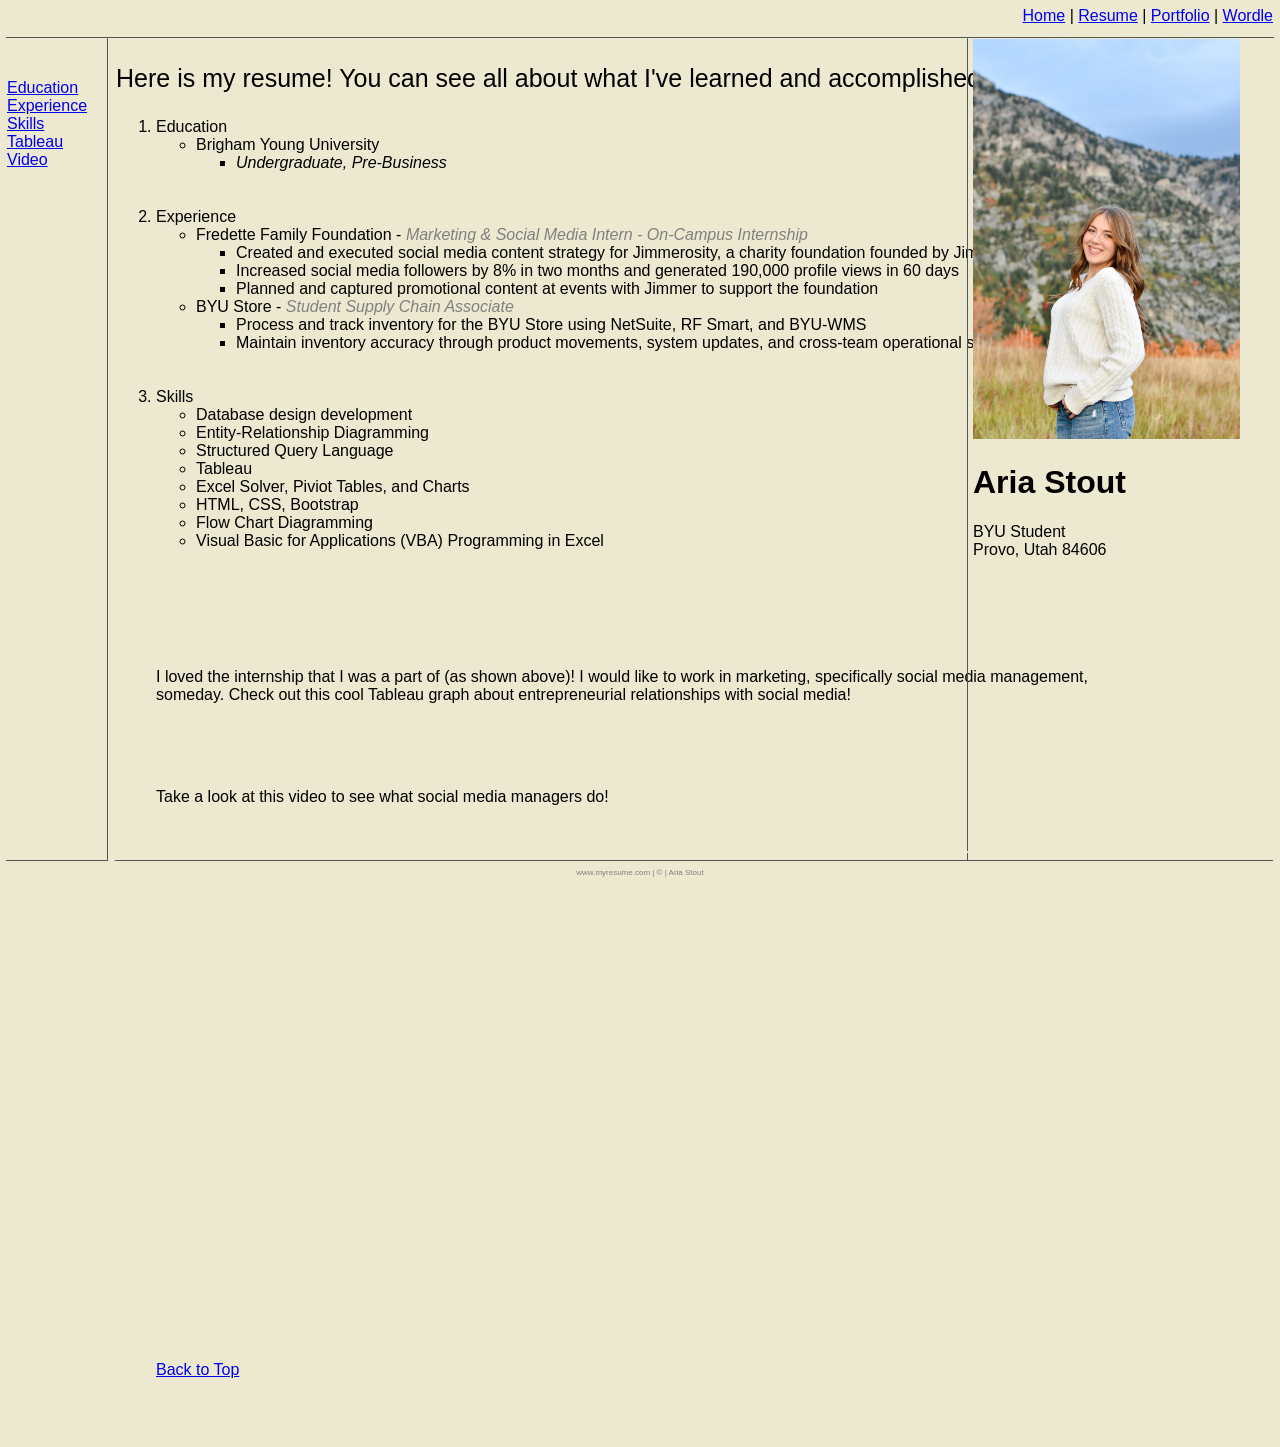
<file: resume.html>
<!DOCTYPE html>
<html lang="en">
<head>
    <meta charset="UTF-8">
    <meta name="viewport" content="width=device-width, initial-scale=1.0">
    <title>My Resume</title>
    <link href="css/myStyles.css" rel="stylesheet" />
</head>
<body class="backgroundcolor">

    <div class="common header"> 
         <!-- <h1>Aria Stout</h1>
        BYU Student <br>
        Provo, Utah 84606  -->
        <span class="subheader">
            <a href="index.html" id="top">Home</a> | 
            <a href="resume.html">Resume</a> | 
            <a href="portfolio.html">Portfolio</a> | 
            <a href="wordle.html">Wordle</a>
        </span>
        
    </div>

     <div class="common leftmenu">
        <a href="#edu">Education</a><br>
        <a href="#exp">Experience</a><br>
        <a href="#ski">Skills</a><br>
        <a href="#tab">Tableau</a><br>
        <a href="#vid">Video</a><br>
    </div>

     <div class="common mainbody">
        <p class="justify heading"> Here is my resume! You can see all about what I've learned and accomplished so far. </p>

        <ol>
            <li id="edu" class="resumeListHeading underline">Education
                <ul>
                    <li>Brigham Young University</li>
                        <ul>
                            <li class="italicblack">Undergraduate, Pre-Business</li>
                        </ul>
                </ul>
            </li>
            <br>
            <br>
            
            <li id="exp" class="resumeListHeading">Experience
                <ul>
                    <li>Fredette Family Foundation - <span class="italic">​​Marketing & Social Media Intern​ - On-Campus Internship</span></li>
                        <ul>
                            <li>Created and executed social media content strategy for Jimmerosity, a charity foundation founded by Jimmer Fredette</li>
                            <li>Increased social media followers by 8% in two months and generated 190,000 profile views in 60 days</li>
                            <li>Planned and captured promotional content at events with Jimmer to support the foundation </li>
                        </ul>
                    <li>BYU Store - <span class="italic">Student Supply Chain Associate</span></li>
                        <ul>
                            <li>​​Process and track inventory for the BYU Store using NetSuite, RF Smart, and BYU-WMS​ </li>
                            <li>Maintain inventory accuracy through product movements, system updates, and cross-team operational support </li>
                        </ul>
                </ul>
            </li>
            <br>
            <br>

            <li id="ski" class="resumeListHeading">Skills
                <ul>
                    <li>Database design development</li>
                    <li>Entity-Relationship Diagramming</li>
                    <li>Structured Query Language</li>
                    <li>Tableau</li>
                    <li>Excel Solver, Piviot Tables, and Charts</li>
                    <li>HTML, CSS, Bootstrap</li>
                    <li>Flow Chart Diagramming</li>
                    <li>Visual Basic for Applications (VBA) Programming in Excel</li>
                </ul>
                <p>&nbsp;</p>
                <p>&nbsp;</p>
                <p>&nbsp;</p>
                <p id="tab">I loved the internship that I was a part of (as shown above)!
                    I would like to work in marketing, specifically social media management, someday.
                    Check out this cool Tableau graph about entrepreneurial relationships with social media!
                </p>
                <p>&nbsp;</p>
                        <div class='tableauPlaceholder' id='viz1776224256101' style='position: relative'><noscript><a href='#'><img alt=' ' src='https:&#47;&#47;public.tableau.com&#47;static&#47;images&#47;So&#47;SocialMediaMarketing_16122088533940&#47;contributorslearning&#47;1_rss.png' style='border: none' /></a></noscript><object class='tableauViz'  style='display:none;'><param name='host_url' value='https%3A%2F%2Fpublic.tableau.com%2F' /> <param name='embed_code_version' value='3' /> <param name='site_root' value='' /><param name='name' value='SocialMediaMarketing_16122088533940&#47;contributorslearning' /><param name='tabs' value='yes' /><param name='toolbar' value='yes' /><param name='static_image' value='https:&#47;&#47;public.tableau.com&#47;static&#47;images&#47;So&#47;SocialMediaMarketing_16122088533940&#47;contributorslearning&#47;1.png' /> <param name='animate_transition' value='yes' /><param name='display_static_image' value='yes' /><param name='display_spinner' value='yes' /><param name='display_overlay' value='yes' /><param name='display_count' value='yes' /><param name='language' value='en-US' /></object></div>                <script type='text/javascript'>                    var divElement = document.getElementById('viz1776224256101');                    var vizElement = divElement.getElementsByTagName('object')[0];                    if ( divElement.offsetWidth > 800 ) { vizElement.style.minWidth='420px';vizElement.style.maxWidth='620px';vizElement.style.width='100%';vizElement.style.minHeight='610px';vizElement.style.maxHeight='1010px';vizElement.style.height=(divElement.offsetWidth*0.75)+'px';} else if ( divElement.offsetWidth > 500 ) { vizElement.style.minWidth='420px';vizElement.style.maxWidth='620px';vizElement.style.width='100%';vizElement.style.minHeight='610px';vizElement.style.maxHeight='1010px';vizElement.style.height=(divElement.offsetWidth*0.75)+'px';} else { vizElement.style.width='100%';vizElement.style.height='3100px';}                     var scriptElement = document.createElement('script');                    scriptElement.src = 'https://public.tableau.com/javascripts/api/viz_v1.js';                    vizElement.parentNode.insertBefore(scriptElement, vizElement);                </script>

                <p>&nbsp;</p>
                <p id="vid">Take a look at this video to see what social media managers do!</p>
                <p>&nbsp;</p>
                <iframe width="560" height="315" src="https://www.youtube.com/embed/WP4e6BeTa08?si=TlvafQEXpvpwbkky" title="YouTube video player" frameborder="0" allow="accelerometer; autoplay; clipboard-write; encrypted-media; gyroscope; picture-in-picture; web-share" referrerpolicy="strict-origin-when-cross-origin" allowfullscreen></iframe>
                <p>&nbsp;</p>
                <p>&nbsp;</p>
                <p>&nbsp;</p>
                <p>&nbsp;</p>
                <p>&nbsp;</p>
                <a href="#top">Back to Top</a>
                <p>&nbsp;</p>
                <p>&nbsp;</p>
            </li>
        </ol>

    </div>


    <div class="common rightmenu">
        <img src="img/Aria_Stout_Resume_Picture.JPG" height="400" alt="Picture of Aria Stout">
        
        <h1>Aria Stout</h1>
        BYU Student <br>
        Provo, Utah 84606 
        <!-- <p>
            See my <a href="https://ariastoutphotography.mypixieset.com/" target="_blank" title="Aria's Portfolio">porfolio.</a>
        </p> -->
    </div>

    <div class="common footer">
        www.myresume.com | &copy; | Aria Stout
    </div>


</body>
</html>
</file>
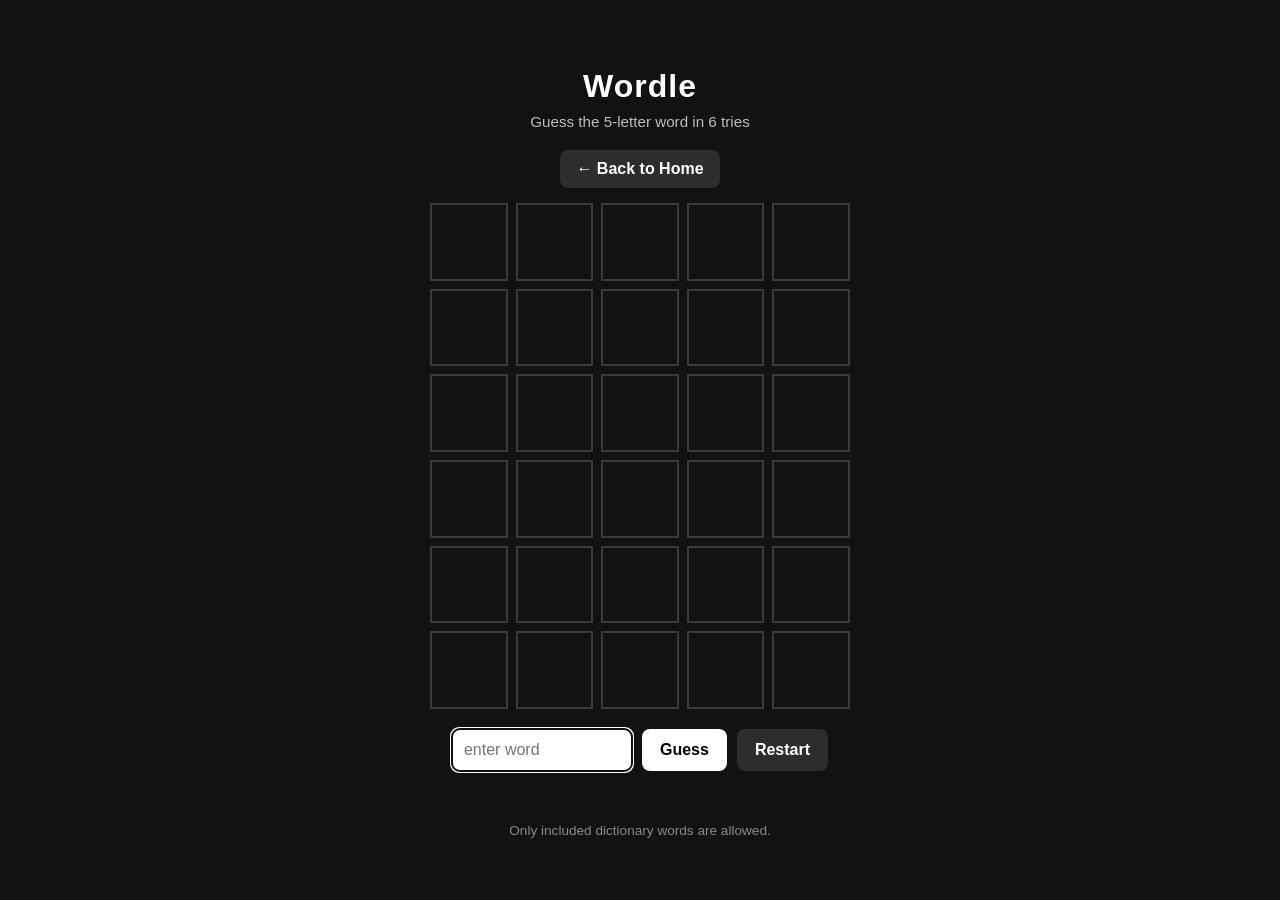
<file: wordle.html>
<!DOCTYPE html>
<html lang="en">
<head>
  <meta charset="UTF-8" />
  <meta name="viewport" content="width=device-width, initial-scale=1.0" />
  <title>Wordle</title>
  <style>
    * {
      box-sizing: border-box;
    }

    body {
      margin: 0;
      font-family: Arial, sans-serif;
      background-color: #121213;
      color: white;
      min-height: 100vh;
      display: flex;
      justify-content: center;
      align-items: center;
      padding: 20px;
    }

    .game-container {
      width: 100%;
      max-width: 420px;
      text-align: center;
    }

    h1 {
      margin-bottom: 8px;
      font-size: 2rem;
      letter-spacing: 1px;
    }

    .subtitle {
      margin-top: 0;
      margin-bottom: 20px;
      color: #bdbdbd;
      font-size: 0.95rem;
    }

    #board {
      display: grid;
      grid-template-rows: repeat(6, 1fr);
      gap: 8px;
      margin-bottom: 20px;
    }

    .row {
      display: grid;
      grid-template-columns: repeat(5, 1fr);
      gap: 8px;
    }

    .tile {
      width: 100%;
      aspect-ratio: 1 / 1;
      border: 2px solid #3a3a3c;
      display: flex;
      justify-content: center;
      align-items: center;
      font-size: 1.8rem;
      font-weight: bold;
      text-transform: uppercase;
      background-color: #121213;
    }

    .correct {
      background-color: #538d4e;
      border-color: #538d4e;
    }

    .present {
      background-color: #b59f3b;
      border-color: #b59f3b;
    }

    .absent {
      background-color: #3a3a3c;
      border-color: #3a3a3c;
    }

    .controls {
      display: flex;
      gap: 10px;
      justify-content: center;
      margin-bottom: 14px;
      flex-wrap: wrap;
    }

    #guessInput {
      padding: 12px;
      font-size: 1rem;
      width: 180px;
      border: none;
      border-radius: 8px;
      text-transform: lowercase;
    }

    button {
      padding: 12px 18px;
      font-size: 1rem;
      border: none;
      border-radius: 8px;
      cursor: pointer;
      font-weight: bold;
    }

    #guessBtn {
      background-color: white;
      color: black;
    }

    #restartBtn {
      background-color: #2d2d2f;
      color: white;
    }

    #message {
      min-height: 24px;
      font-size: 1rem;
      margin-bottom: 10px;
      color: #d7dadc;
    }

    .small-note {
      color: #8a8a8d;
      font-size: 0.85rem;
      margin-top: 10px;
      line-height: 1.4;
    }

    @media (max-width: 500px) {
      .tile {
        font-size: 1.4rem;
      }

      #guessInput {
        width: 150px;
      }
    }
      .home-btn,
      .home-btn:visited,
      .home-btn:hover,
      .home-btn:active {
        display: inline-block;
        margin-bottom: 15px;
        padding: 10px 16px;
        background-color: #2d2d2f;
        color: white;
        text-decoration: none;
        border-radius: 8px;
        font-weight: bold;
      }

      .home-btn:hover {
        background-color: #444;
      }
  </style>
</head>
<body>
  <div class="game-container">
    <h1>Wordle</h1>
    <p class="subtitle">Guess the 5-letter word in 6 tries</p>
      
    <a href="index.html" class="home-btn">← Back to Home</a>

    <div id="board"></div>

    <div class="controls">
      <input
        type="text"
        id="guessInput"
        maxlength="5"
        placeholder="enter word"
        autocomplete="off"
      />
      <button id="guessBtn">Guess</button>
      <button id="restartBtn">Restart</button>
    </div>

    <p id="message"></p>
    <p class="small-note">Only included dictionary words are allowed.</p>
  </div>

  <script>
    const answer = "photo";
    const maxGuesses = 6;
    const wordLength = 5;

    // Included dictionary list of real 5-letter words.
    // You can add more words here anytime.
    const validWords = [
      "about","above","abuse","actor","acute","admit","adopt","adult","after","again",
      "agent","agree","ahead","alarm","album","alert","alike","alive","allow","alone",
      "along","alter","among","anger","angle","angry","apart","apple","apply","arena",
      "argue","arise","array","aside","asset","audio","audit","avoid","award","aware",
      "badly","baker","bases","basic","beach","began","begin","begun","being","below",
      "bench","billy","birth","black","blame","blind","block","blood","board","boost",
      "booth","bound","brain","brand","bread","break","breed","brief","bring","broad",
      "broke","brown","build","built","buyer","cable","calif","carry","catch","cause",
      "chain","chair","chart","chase","cheap","check","chest","chief","child","china",
      "chose","civil","claim","class","clean","clear","click","clock","close","coach",
      "coast","could","count","court","cover","craft","crash","cream","crime","cross",
      "crowd","crown","curve","cycle","daily","dance","dated","dealt","death","debut",
      "delay","depth","doing","doubt","dozen","draft","drama","drawn","dream","dress",
      "drill","drink","drive","drove","dying","eager","early","earth","eight","elite",
      "empty","enemy","enjoy","enter","entry","equal","error","event","every","exact",
      "exist","extra","faith","false","fault","fiber","field","fifth","fifty","fight",
      "final","first","fixed","flash","fleet","floor","fluid","focus","force","forth",
      "forty","forum","found","frame","frank","fraud","fresh","front","fruit","fully",
      "funny","giant","given","glass","globe","going","grace","grade","grand","grant",
      "grass","great","green","gross","group","grown","guard","guess","guest","guide",
      "happy","heart","heavy","hence","henry","horse","hotel","house","human","ideal",
      "image","index","inner","input","issue","japan","jimmy","joint","jones","judge",
      "known","label","large","laser","later","laugh","layer","learn","lease","least",
      "leave","legal","level","light","limit","links","lives","local","logic","loose",
      "lower","lucky","lunch","lying","magic","major","maker","march","match","maybe",
      "mayor","meant","media","metal","might","minor","minus","mixed","model","money",
      "month","moral","motor","mount","mouse","mouth","movie","music","needs","never",
      "newly","night","noise","north","novel","nurse","occur","ocean","offer","often",
      "order","other","ought","paint","panel","paper","party","peace","peter","phase",
      "phone","photo","piece","pilot","pitch","place","plain","plane","plant","plate",
      "point","pound","power","press","price","pride","prime","print","prior","prize",
      "proof","proud","prove","queen","quick","quiet","quite","radio","raise","range",
      "rapid","ratio","reach","ready","refer","right","rival","river","rough","round",
      "route","royal","rural","scale","scene","scope","score","sense","serve","seven",
      "shall","shape","share","sharp","sheet","shelf","shell","shift","shirt","shock",
      "shoot","short","shown","sight","since","skill","sleep","slide","small","smart",
      "smile","smith","smoke","solid","solve","sorry","sound","south","space","spare",
      "speak","speed","spend","spent","split","spoke","sport","staff","stage","stake",
      "stand","start","state","steam","steel","stick","still","stock","stone","stood",
      "store","storm","story","strip","stuck","study","stuff","style","sugar","suite",
      "super","sweet","table","taken","taste","taxes","teach","teeth","terry","texas",
      "thank","theft","their","theme","there","these","thick","thing","think","third",
      "those","three","throw","tight","times","tired","title","today","topic","total",
      "touch","tough","tower","track","trade","train","treat","trend","trial","tried",
      "tries","truck","truly","trust","truth","twice","under","union","unity","until",
      "upper","upset","urban","usage","usual","valid","value","video","virus","visit",
      "vital","voice","waste","watch","water","wheel","where","which","while","white",
      "whole","whose","woman","women","world","worry","worse","worst","worth","would",
      "wound","write","wrong","wrote","yield","young","youth"
    ];

    const board = document.getElementById("board");
    const guessInput = document.getElementById("guessInput");
    const guessBtn = document.getElementById("guessBtn");
    const restartBtn = document.getElementById("restartBtn");
    const message = document.getElementById("message");

    let currentRow = 0;
    let gameOver = false;

    function createBoard() {
      board.innerHTML = "";

      for (let i = 0; i < maxGuesses; i++) {
        const row = document.createElement("div");
        row.classList.add("row");

        for (let j = 0; j < wordLength; j++) {
          const tile = document.createElement("div");
          tile.classList.add("tile");
          row.appendChild(tile);
        }

        board.appendChild(row);
      }
    }

    function showMessage(text) {
      message.textContent = text;
    }

    function resetGame() {
      currentRow = 0;
      gameOver = false;
      guessInput.value = "";
      guessInput.disabled = false;
      guessBtn.disabled = false;
      showMessage("");
      createBoard();
      guessInput.focus();
    }

    function evaluateGuess(guess) {
      const row = board.children[currentRow];
      const tiles = row.children;

      const answerLetters = answer.split("");
      const guessLetters = guess.split("");
      const tileStates = Array(wordLength).fill("absent");

      // First pass: correct spots
      for (let i = 0; i < wordLength; i++) {
        if (guessLetters[i] === answerLetters[i]) {
          tileStates[i] = "correct";
          answerLetters[i] = null;
          guessLetters[i] = null;
        }
      }

      // Second pass: right letter, wrong spot
      for (let i = 0; i < wordLength; i++) {
        if (guessLetters[i] && answerLetters.includes(guessLetters[i])) {
          tileStates[i] = "present";
          answerLetters[answerLetters.indexOf(guessLetters[i])] = null;
        }
      }

      for (let i = 0; i < wordLength; i++) {
        tiles[i].textContent = guess[i];
        tiles[i].classList.add(tileStates[i]);
      }
    }

    function submitGuess() {
      if (gameOver) return;

      const guess = guessInput.value.toLowerCase().trim();

      if (guess.length !== wordLength) {
        showMessage("Enter a 5-letter word.");
        return;
      }

      if (!/^[a-z]+$/.test(guess)) {
        showMessage("Use letters only.");
        return;
      }

      if (!validWords.includes(guess)) {
        showMessage("That word is not in the dictionary list.");
        return;
      }

      evaluateGuess(guess);

      if (guess === answer) {
        showMessage("You got it!");
        gameOver = true;
        guessInput.disabled = true;
        guessBtn.disabled = true;
        return;
      }

      currentRow++;
      guessInput.value = "";

      if (currentRow >= maxGuesses) {
        showMessage('Game over. The word was "photo".');
        gameOver = true;
        guessInput.disabled = true;
        guessBtn.disabled = true;
      } else {
        showMessage("");
      }
    }

    guessBtn.addEventListener("click", submitGuess);

    restartBtn.addEventListener("click", resetGame);

    guessInput.addEventListener("keydown", function(event) {
      if (event.key === "Enter") {
        submitGuess();
      }
    });

    createBoard();
    guessInput.focus();
  </script>
</body>
</html>
</file>
<file: css/myStyles.css>
/*layout styles*/

body {
    background-color: #ffffff;
    font-family: Verdana, Geneva, Tahoma, sans-serif;
}

.common {
    /* background-color: #cccccc; */
    border: 2px solid #EDE8D0;
    position: absolute;
}

.header {
    top: 5px;
    left: 5px;
    right: 5px;
    height: 30px;
    z-index: 2;
    border-bottom: solid 1px #555555;
}

.leftmenu {
    top: 37px;
    left: 5px;
    width: 100px;
    bottom: 39px;
    z-index: 1;
    padding-top: 40px;
    border-right: solid 1px #555555;
    border-bottom: solid 1px #555555;
}

.mainbody {
    top: 37px;
    left: 114px;
    right: 114px;
    bottom: 39px;
    padding-right: 5px;
    border-bottom: solid 1px #555555;
}

.rightmenu {
    top: 37px;
    right: 5px;
    width: 300px;
    bottom: 39px;
    border-left: solid 1px #555555;
    padding-left: 5px;
    border-bottom: solid 1px #555555;
}

.footer {
    bottom: 5px;
    left: 5px;
    right: 5px;
    height: 25px;
    font-size: 8px;
    color: gray;
    text-align: center;
    padding-top: 15px;
    position: fixed;
}

.subheader {
    float: right;
    
}

.backgroundcolor {
    background-color: #EDE8D0;
}

.italic {
    font-style: italic;
    color: gray;
}

.heading {
    font-size: 25px;
    font-style: bold;
}

.italicblack {
    font-style: italic;
}
</file>
